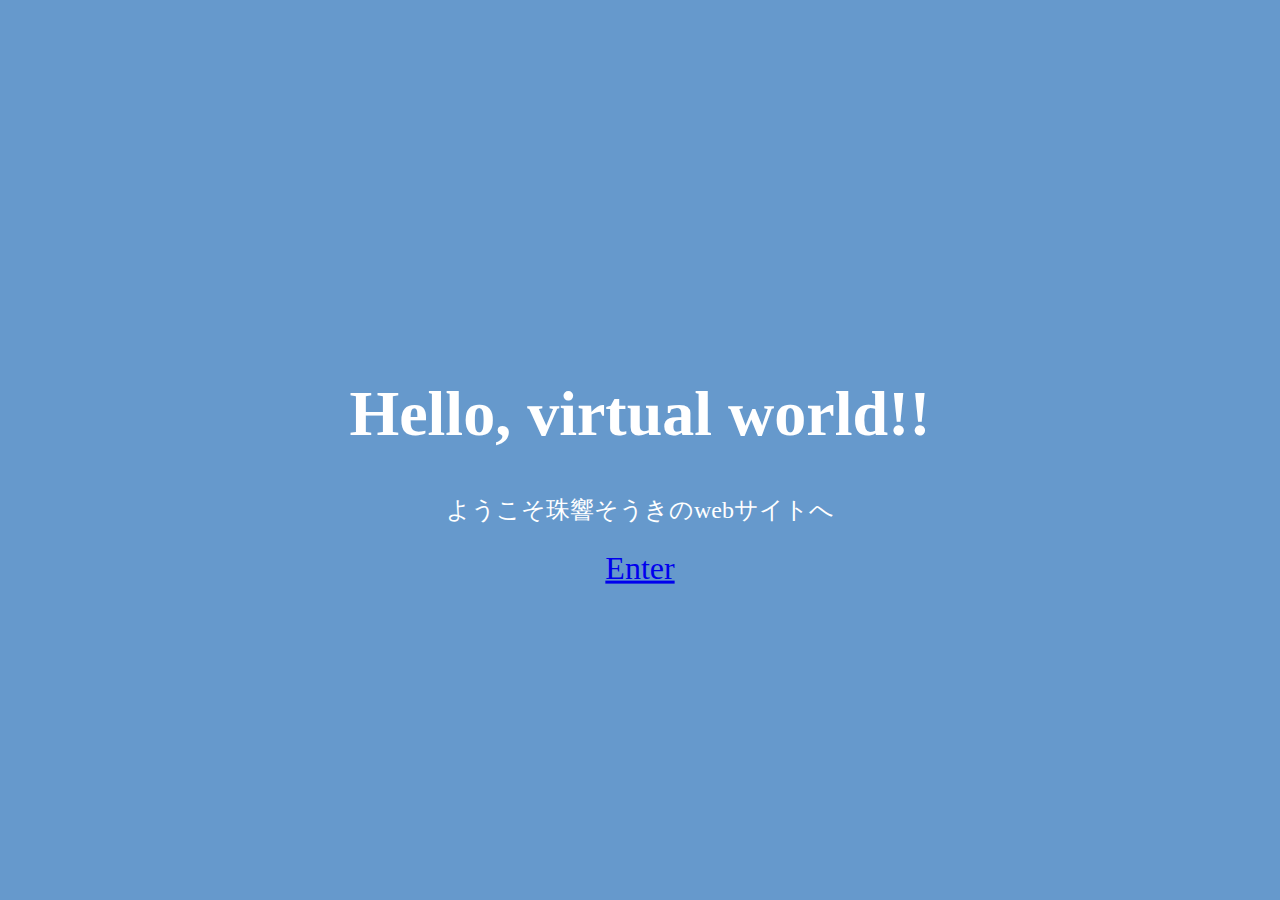
<file: index.html>
<!DOCTYPE html>
<html>
<head>
    <meta charset="utf-8">
    <link rel="stylesheet" type="text/css" href="Style/entrance.css">
    <title>Hello virtual world!!</title>
</head>

<body class="entrance">
    <h1>Hello, virtual world!!</h1>
    <p class="xx_small">ようこそ珠響そうきのwebサイトへ</p>
    <a href="Pages/main.html">Enter</a>
</body>

</html>
</file>
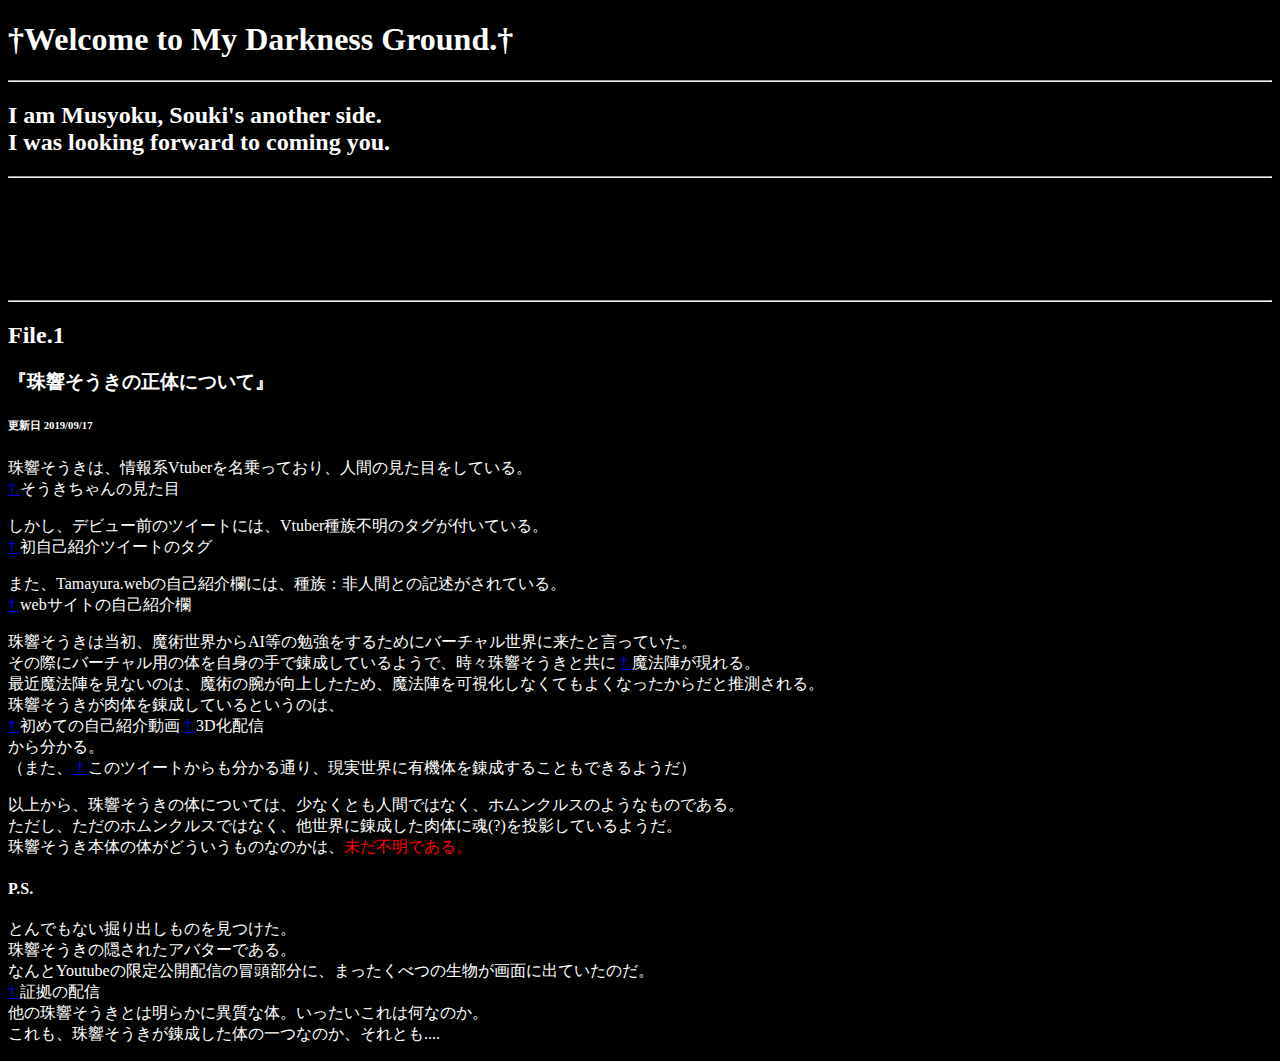
<file: Pages/Darker/index.html>
<!DOCTYPE html>
<html>
<head>
    <meta charset="utf-8">
    <script src="https://ajax.googleapis.com/ajax/libs/jquery/3.4.1/jquery.min.js"></script>
    <link rel="stylesheet" type="text/css" href="darker.css">
</head>

<body class="darker">
    <h1>†Welcome to My Darkness Ground.†</h1>
    <hr>
    <h2>
        I am Musyoku, Souki's another side. <br>
        I was looking forward to coming you. <br>
    </h2>
    
    <hr>
    <blockquote class="void">
        A lonely scarecrow standing at wilderness <br>
        was blown by wind and hit by rain, <br>
        but it kept on standing. <br>
        Here is not a farm but barren land. <br>
        The scarecrow has kept the ground only for its own fate. <br>
    </blockquote>

    <hr>

    <h2>File.1</h2><h3>『珠響そうきの正体について』</h3>
    <h6>更新日 2019/09/17</h6>
    <p>
        珠響そうきは、情報系Vtuberを名乗っており、人間の見た目をしている。<br>
        <a href="../../Img/standing_tamayura.png" target="_blank">
            †
        </a>そうきちゃんの見た目<br>
    </p>
    <p>
        しかし、デビュー前のツイートには、Vtuber種族不明のタグが付いている。<br>
        <a href="https://twitter.com/tamayurasouki/status/1104286679697780738" target="_blank">
            †
        </a>初自己紹介ツイートのタグ<br>
    </p>
    <P>
        また、Tamayura.webの自己紹介欄には、種族：非人間との記述がされている。<br>
        <a href="../about_me.html" target="_blank">
            †
        </a>webサイトの自己紹介欄
    </p>
    <p>
        珠響そうきは当初、魔術世界からAI等の勉強をするためにバーチャル世界に来たと言っていた。<br>
        その際にバーチャル用の体を自身の手で錬成しているようで、時々珠響そうきと共に
        <a href="../../Img/magic.png" target="_blank">
            †
        </a>魔法陣が現れる。<br>
        最近魔法陣を見ないのは、魔術の腕が向上したため、魔法陣を可視化しなくてもよくなったからだと推測される。<br>
        珠響そうきが肉体を錬成しているというのは、<br>
        <a href="https://youtu.be/nrspfa7FXCg" target="_blank">
            †
        </a>初めての自己紹介動画
        <a href="https://youtu.be/lBwYKtsXtqI" target="_blank">
            †
        </a>3D化配信<br>
        から分かる。<br>
        （また、<a href="https://twitter.com/tamayurasouki/status/1160859343899615232" target="_blank">
            †
        </a>このツイートからも分かる通り、現実世界に有機体を錬成することもできるようだ）<br>
    </p>
    <p>
        以上から、珠響そうきの体については、少なくとも人間ではなく、ホムンクルスのようなものである。<br>
        ただし、ただのホムンクルスではなく、他世界に錬成した肉体に魂(?)を投影しているようだ。<br>
        珠響そうき本体の体がどういうものなのかは、<font color="red">未だ不明である。</font><br>
    </p>
    <p>
        <h4>P.S.</h4>
        とんでもない掘り出しものを見つけた。<br>
        珠響そうきの隠されたアバターである。<br>
        なんとYoutubeの限定公開配信の冒頭部分に、まったくべつの生物が画面に出ていたのだ。<br>
        <a href="https://youtu.be/idtbGhk2TSc?t=152" target="_blank">
            †
        </a>証拠の配信<br>
        他の珠響そうきとは明らかに異質な体。いったいこれは何なのか。<br>
        これも、珠響そうきが錬成した体の一つなのか、それとも....
    </p>

    <script type="text/javascript" src="darker.js"></script>
</body>

</html>
</file>
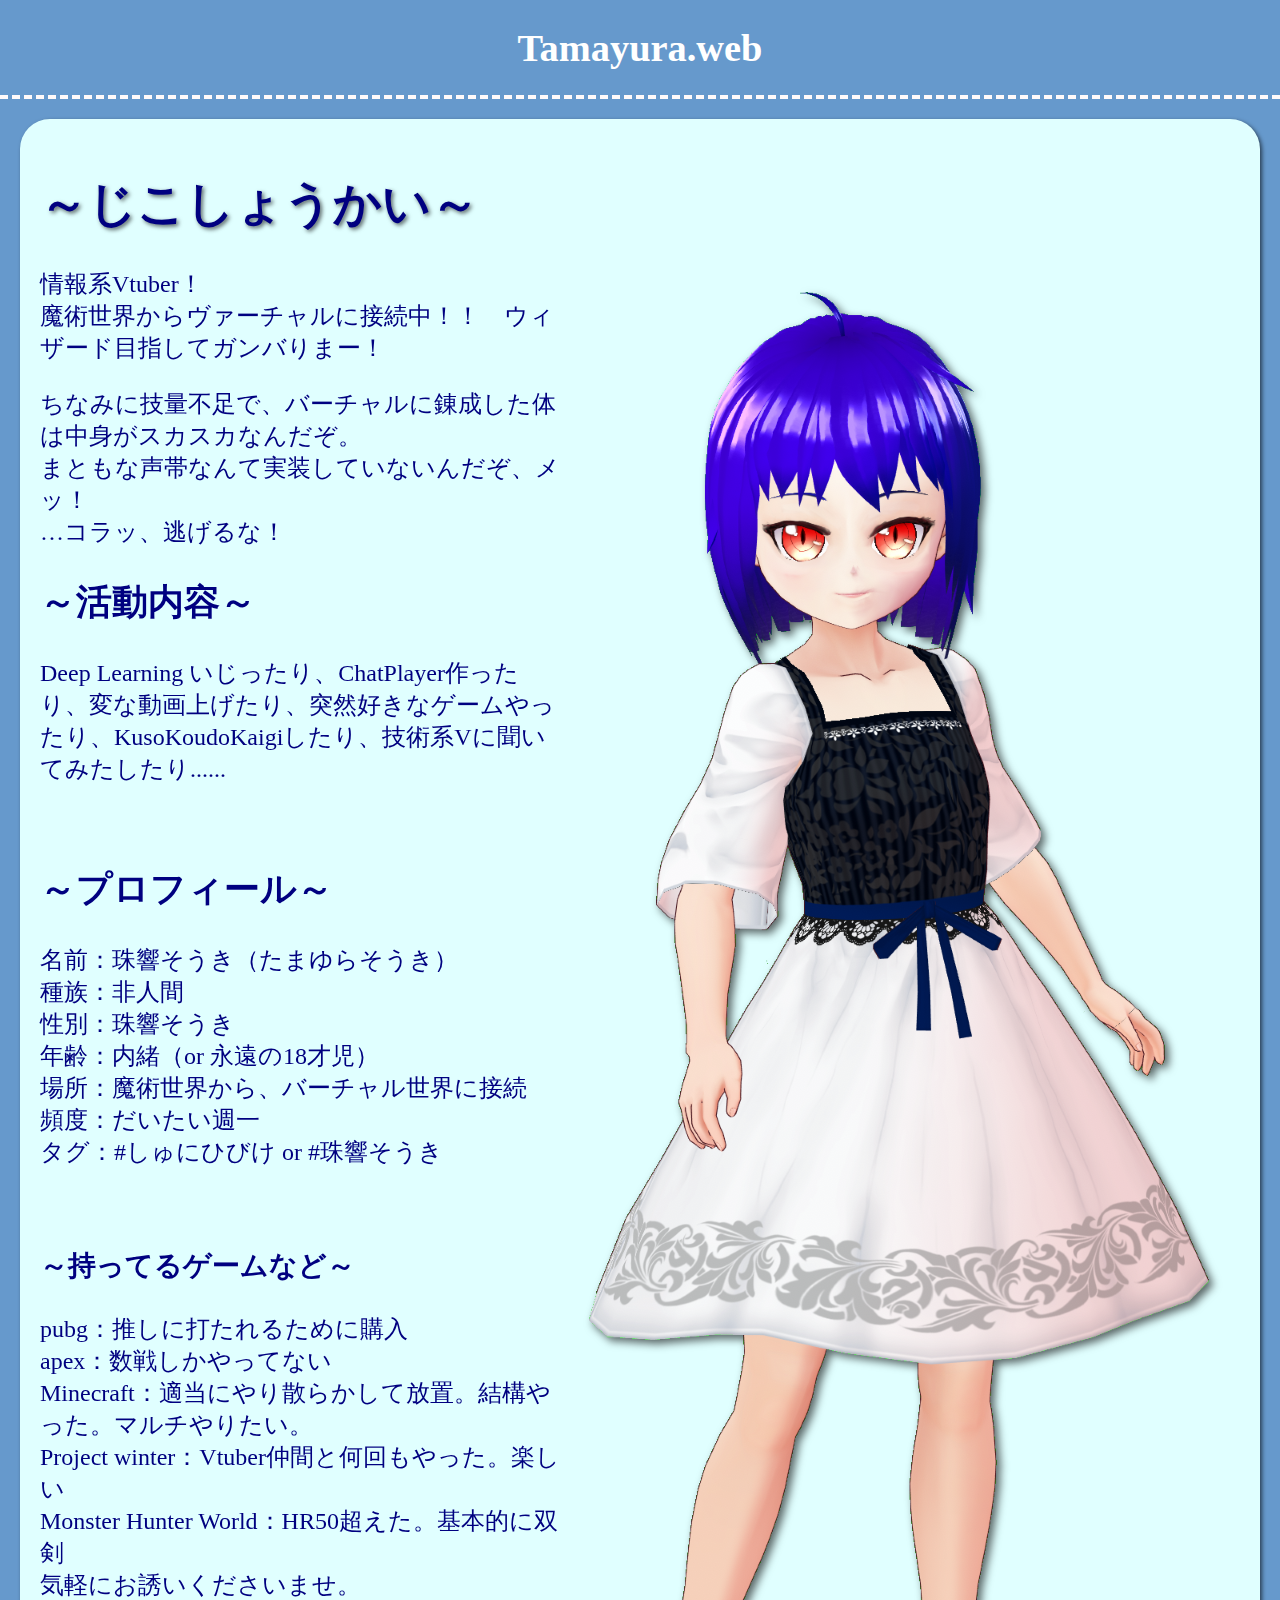
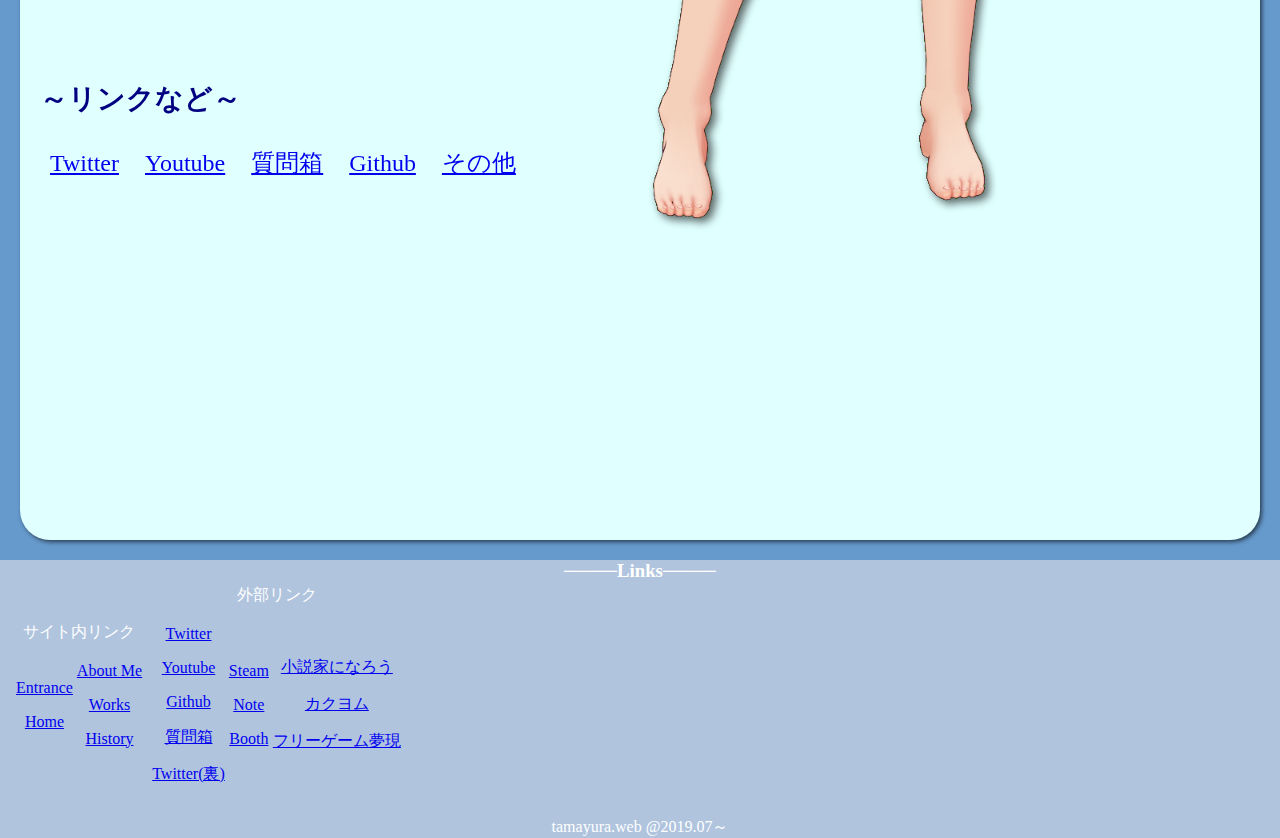
<file: Pages/about_me.html>
<!DOCTYPE html>
<html>
<head>
    <meta charset="utf-8">
    <script src="https://ajax.googleapis.com/ajax/libs/jquery/3.4.1/jquery.min.js"></script>
    <link rel="stylesheet" type="text/css" href="../Style/main.css">
    <link rel="stylesheet" type="text/css" href="../Style/about_me.css">
    <title>About Me</title>
</head>

<body class="self_introduce">
    <header>
    </header>

    <div class="content">
        <h1>～じこしょうかい～</h1>
        <img src="../Img/standing_tamayura.png">
        <p>
        情報系Vtuber！<br>
        魔術世界からヴァーチャルに接続中！！　ウィザード目指してガンバりまー！
        </p><p>
        ちなみに技量不足で、バーチャルに錬成した体は中身がスカスカなんだぞ。<br>
        まともな声帯なんて実装していないんだぞ、メッ！<br>
        …コラッ、逃げるな！<br>
        </p>
        
        <h2>～活動内容～</h2>
        <p>Deep Learning いじったり、ChatPlayer作ったり、変な動画上げたり、突然好きなゲームやったり、KusoKoudoKaigiしたり、技術系Vに聞いてみたしたり......</p>
        <br>
        
        <h2>～プロフィール～</h2>
        <p>
            名前：珠響そうき（たまゆらそうき）<br>
            種族：非人間<br>
            性別：珠響そうき<br>
            年齢：内緒（or 永遠の18才児）<br>
            場所：魔術世界から、バーチャル世界に接続<br>
            頻度：だいたい週一<br>
            タグ：#しゅにひびけ or #珠響そうき<br>
        </p>

        <br>
        <h3>～持ってるゲームなど～</h3>
        <p>
            pubg：推しに打たれるために購入<br>
            apex：数戦しかやってない<br>
            Minecraft：適当にやり散らかして放置。結構やった。マルチやりたい。<br>
            Project winter：Vtuber仲間と何回もやった。楽しい<br>
            Monster Hunter World：HR50超えた。基本的に双剣<br>
            気軽にお誘いくださいませ。
        </p>

        <br>
        <h3>～リンクなど～</h3>
        <a href="https://twitter.com/tamayurasouki">Twitter</a>
        <a href="https://www.youtube.com/channel/UCRQ6fe53K3Qh-6FzPaGMUXw">Youtube</a>
        <a href="https://peing.net/ja/tamayurasouki">質問箱</a>
        <a href="https://github.com/tamayura-souki">Github</a>
        <a href="http://twpf.jp/tamayurasouki">その他</a>

        <div id="video">
                <iframe width="500" height="315" src="https://www.youtube.com/embed/XN8snPWgHgk" frameborder="0" allow="accelerometer; autoplay; encrypted-media; gyroscope; picture-in-picture" allowfullscreen></iframe>
        </div>    
    </div>

    <footer>
    </footer>

    <script type="text/javascript" src="load.js"></script>
</body>

</html>
</file>
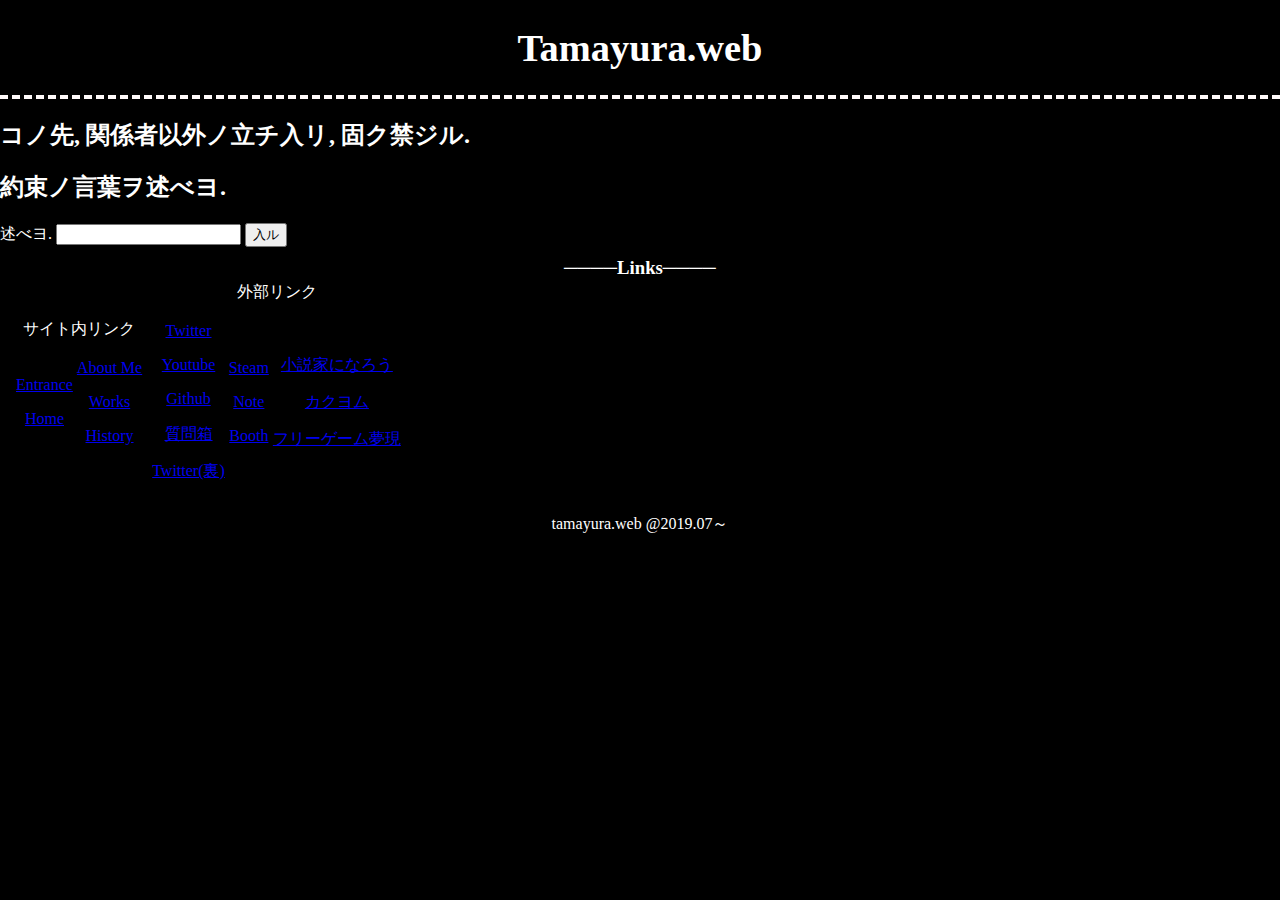
<file: Pages/darker.html>
<!DOCTYPE html>
<html>
<head>
    <meta charset="utf-8">
    <script src="https://ajax.googleapis.com/ajax/libs/jquery/3.4.1/jquery.min.js"></script>
    <link rel="stylesheet" type="text/css" href="../Style/main.css">
    <link rel="stylesheet" type="text/css" href="../Style/darker.css">
    <title>Darker</title>
</head>

<body class="darker">
    <header>
    </header>

    <h2>コノ先, 関係者以外ノ立チ入リ, 固ク禁ジル.</h2>
    <h2>約束ノ言葉ヲ述べヨ.</h2>
    
    <form id = "pass_form">
        <div>
        <label for="pass">述べヨ.</label>
        <input type="text" id="pass" name="pass_word" value="">
        <input type="button" value="入ル" onclick="onButtonClick();" />
        </div>
    </form>

    <footer>
    </footer>

    <script type="text/javascript" src="load.js"></script>
    <script type="text/javascript" src="Darker/darker.js"></script>
</body>

</html>
</file>
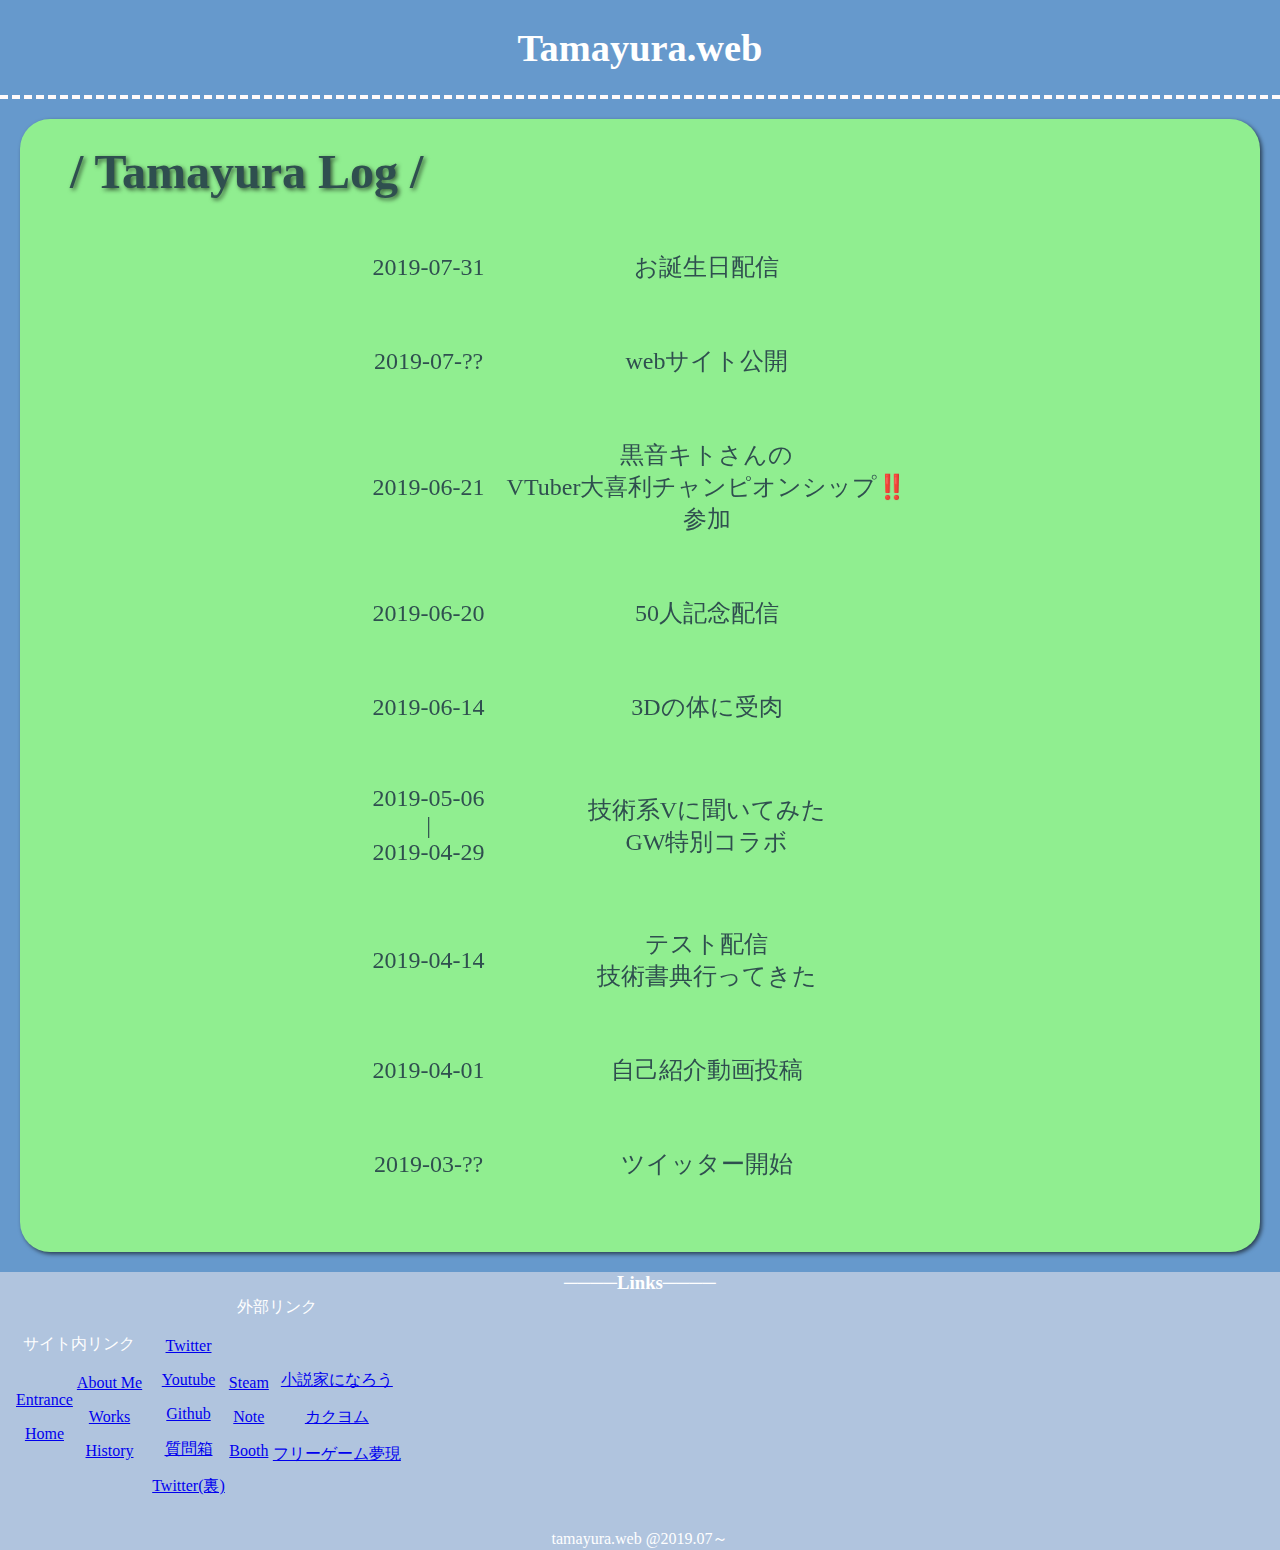
<file: Pages/history.html>
<!DOCTYPE html>
<html>
<head>
    <meta charset="utf-8">
    <script src="https://ajax.googleapis.com/ajax/libs/jquery/3.4.1/jquery.min.js"></script>
    <link rel="stylesheet" type="text/css" href="../Style/main.css">
    <link rel="stylesheet" type="text/css" href="../Style/history.css">
    <title>About Me</title>
</head>

<body class="history">
    <header>
    </header>

    <div class="content">
        <h1>/ Tamayura Log /</h1>
        <table>
            <tr><td>2019-07-31</td><td>お誕生日配信</td></tr>
            <tr><td>2019-07-??</td><td>webサイト公開</td></tr>
            <tr><td>2019-06-21</td><td>黒音キトさんの<br>VTuber大喜利チャンピオンシップ‼️<br>参加</td></tr>
            <tr><td>2019-06-20</td><td>50人記念配信</td></tr>
            <tr><td>2019-06-14</td><td>3Dの体に受肉</td></tr>
            <tr><td>
                2019-05-06<br>
                |<br>
                2019-04-29
            </td><td>
                技術系Vに聞いてみた<br>
                GW特別コラボ
            </td></tr>
            <tr><td>2019-04-14</td><td>テスト配信<br>技術書典行ってきた</td></tr>
            <tr><td>2019-04-01</td><td>自己紹介動画投稿</td></tr>
            <tr><td>2019-03-??</td><td>ツイッター開始</td></tr>
        </table>
    </div>

    <footer>
    </footer>

    <script type="text/javascript" src="load.js"></script>
</body>

</html>
</file>
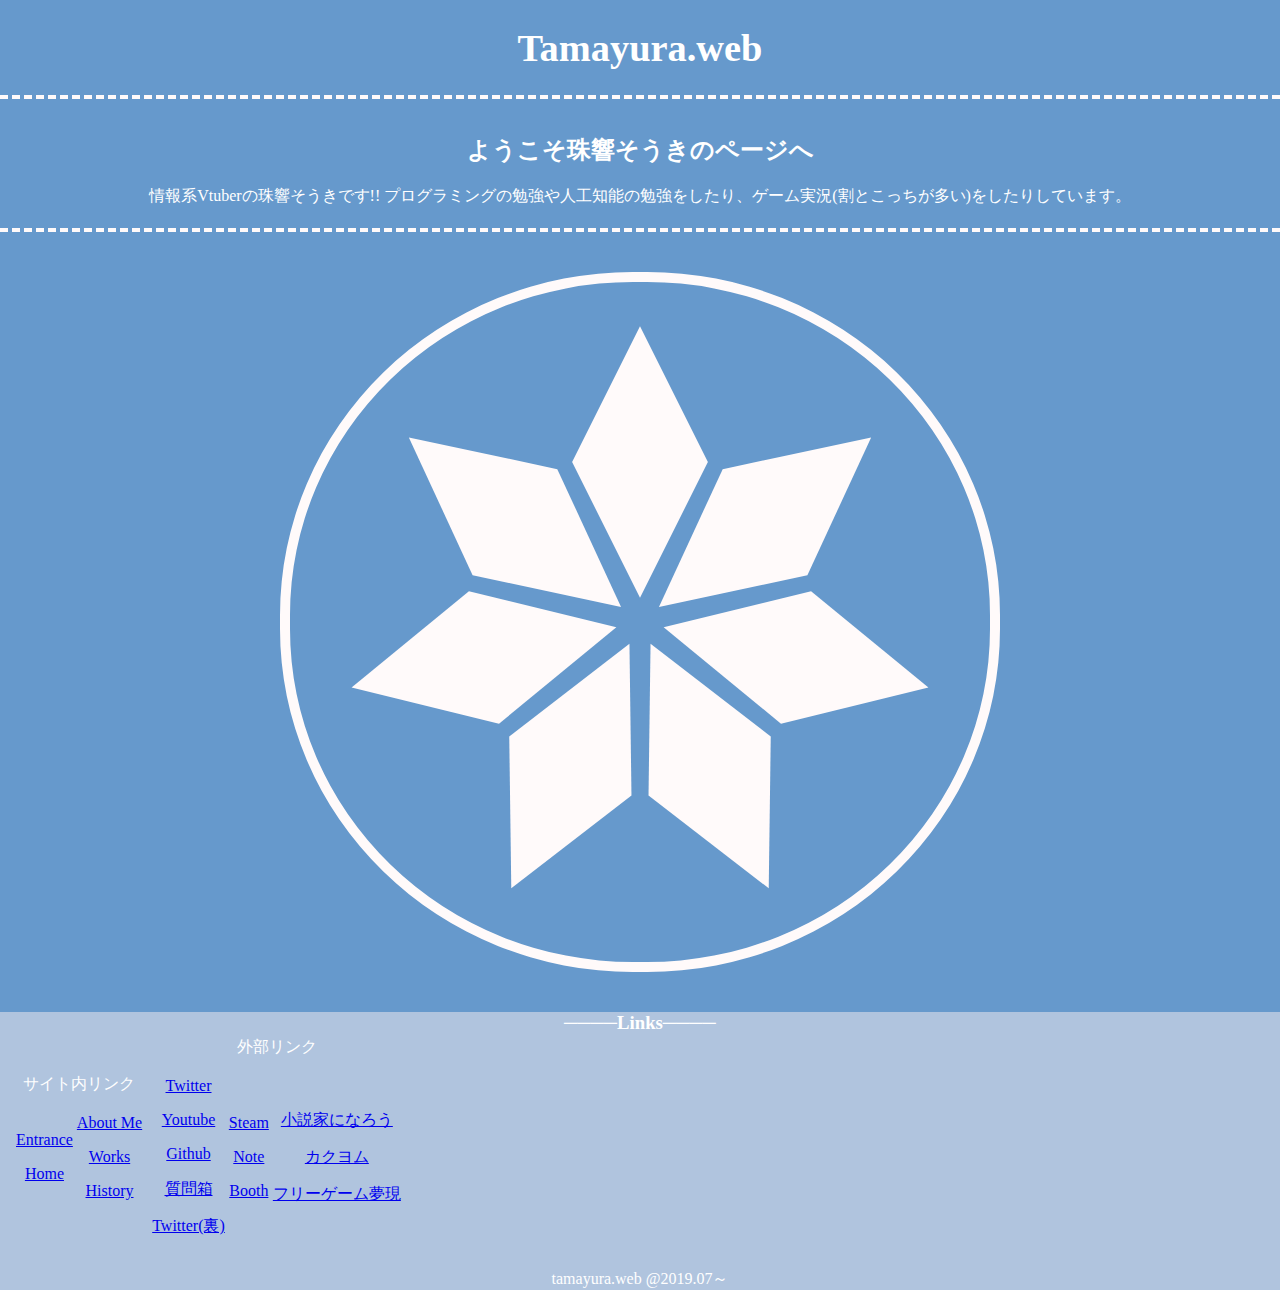
<file: Pages/main.html>
﻿<!DOCTYPE html>
<html>
<head>
    <meta charset="utf-8">
    <script src="https://ajax.googleapis.com/ajax/libs/jquery/3.4.1/jquery.min.js"></script>
    <link rel="stylesheet" type="text/css" href="../Style/main.css">
    <link rel="stylesheet" type="text/css" href="../Style/flower.css">
    <title>tamayura.web</title>
</head>

<body class>
    <header>
    </header>

    <div class = "site_intro">
        <h2>ようこそ珠響そうきのページへ</h2>
        <p>情報系Vtuberの珠響そうきです!! プログラミングの勉強や人工知能の勉強をしたり、ゲーム実況(割とこっちが多い)をしたりしています。</p>
    </div>

    <div class = "flower">
        <a href="about_me.html" class="petal" id="petal0">About Me</a>
        <!--<a href="works.html" class="petal" id="petal1">Works</a>-->
        <a class="petal" id="petal1">Coming soon...</a>
        <a class="petal" id="petal2">Coming soon...</a>
        <a href="history.html" class="petal" id="petal3">History</a>
        <a class="petal" id="petal4">Coming soon...</a>
        <a class="petal" id="petal5">Coming soon...</a>
        <a href="darker.html" class="petal" id="petal6">Darker</a>

    </div>

    <footer>
    </footer>

    <script type="text/javascript" src="load.js"></script>
</body>

</html>
</file>
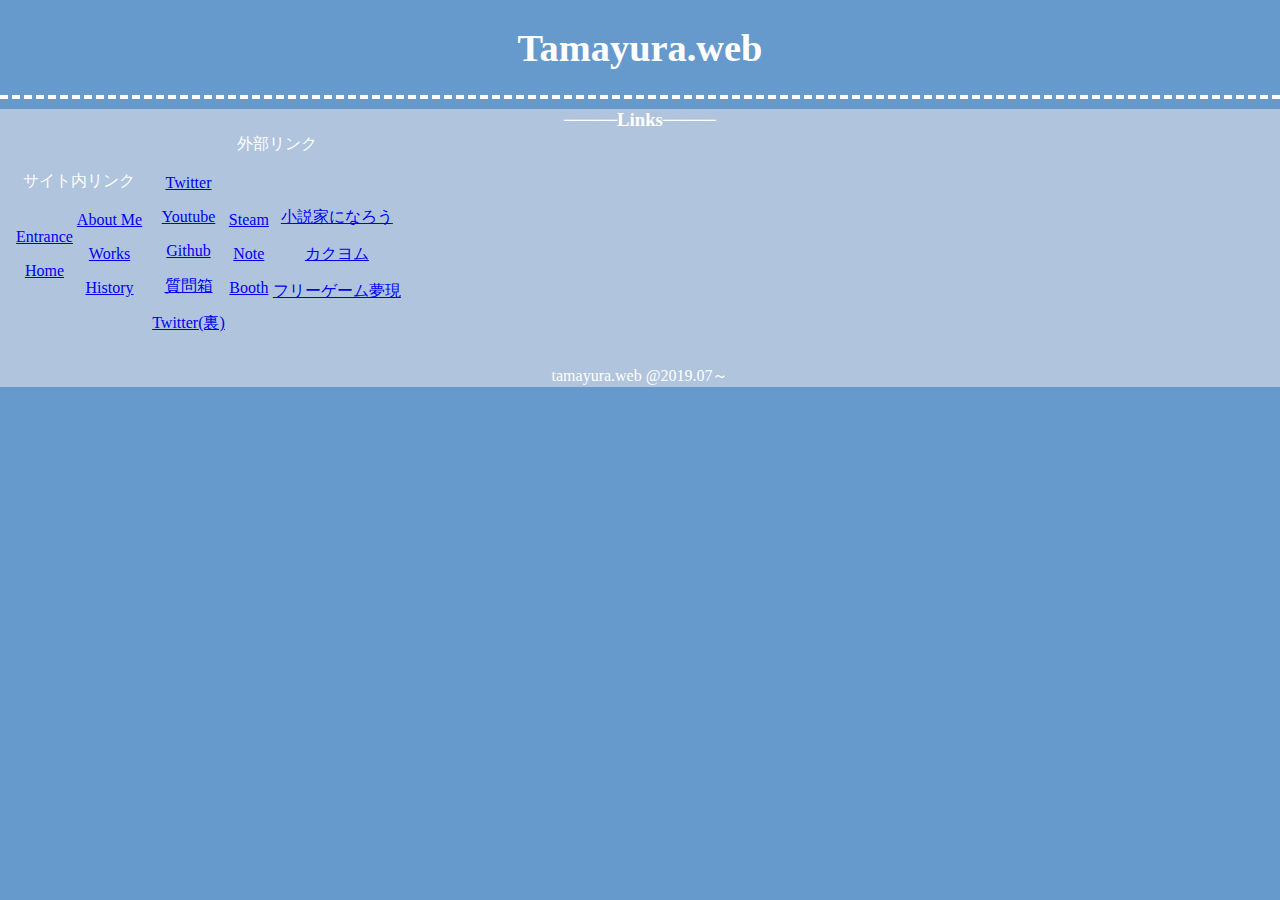
<file: Pages/works.html>
<!DOCTYPE html>
<html>
<head>
    <meta charset="utf-8">
    <script src="https://ajax.googleapis.com/ajax/libs/jquery/3.4.1/jquery.min.js"></script>
    <link rel="stylesheet" type="text/css" href="../Style/main.css">
    <link rel="stylesheet" type="text/css" href="../Style/works.css">
    <title>About Me</title>
</head>

<body class="works">
    <header>
    </header>

    
    <footer>
    </footer>

    <script type="text/javascript" src="load.js"></script>
</body>

</html>
</file>
<file: Style/entrance.css>
body {
    position: relative;
    background: #6699cc;
    color: white;
    margin: 10px auto;
}

.entrance {
    font-size: xx-large;
    position: absolute;
    top: 50%;
    left: 50%;
    -webkit-transform : translate(-50%,-50%);
    transform : translate(-50%,-50%);
    text-align : center;
}

.xx_small {
    font-size: x-large;
}
</file>
<file: Pages/Darker/darker.css>
body {
    background-color: black;
    color: white;
}

.void {
    color: black;
}
</file>
<file: Style/main.css>
body {
    position: relative;
    background: #6699cc;
    color: white;
    margin: 10px auto 0px auto;
}

.header_link {
    margin: 20px 20px;
    text-align: center;
    display: none;
}

.header_link a {
    font-size: x-large;
    padding: 5px 20px;
    text-decoration: none;
    color: black;
    background: paleturquoise;
    border: dashed 2px black;
    border-radius: 10%;
}

header:hover > .header_link {
    display: block;
}

.title {
    font-size: larger;
    color: white;
    border-bottom: dashed 4px snow;
    text-align: center;
}

.site_intro {
    padding: 5px 10px;
    margin: 10px auto;
    text-align: center;
    border-bottom: dashed 4px snow;
}

#links {
    text-align: center;
    background: lightsteelblue;
    padding: 5px auto;
    margin: 10px 10px;
    width: auto;
}
#links h3 {
    margin: 5px 0px 0px 0px;
}

footer {
    padding: 15px auto;
    text-align: center;
    background: lightsteelblue;
}
</file>
<file: Style/about_me.css>
#video iframe{
    margin: 10px auto;
}

.self_introduce .content{
    font-size: x-large;
    width: auto;
    height: 100%;
    min-height: 1800px;
    padding: 20px;
    margin: 20px 20px;
    color: navy;
    background: lightcyan;
    border-radius: 30px;
    filter: drop-shadow(2px 2px 2px rgba(0,0,0,0.6));
}

.self_introduce .content h1 {
    filter: drop-shadow(2px 2px 2px rgba(0,0,0,0.6));
}

.self_introduce .content img {
    float:right;
    filter: drop-shadow(4px 4px 4px rgba(0,0,0,0.6));
}

.self_introduce .content a{
    padding: 10px;
}
</file>
<file: Style/darker.css>
body {
    background-color: black;
}

footer {
    background-color: black;
}

#links {
    background-color: black;
}
</file>
<file: Style/history.css>
#video iframe{
    margin: 10px auto;
}

.history .content{
    font-size: x-large;
    width: auto;
    height: 100%;
    padding: 20px;
    margin: 20px 20px;
    color: darkslategray;
    background: lightgreen;
    border-radius: 30px;
    filter: drop-shadow(2px 2px 2px rgba(0,0,0,0.6));
}

.history .content table {
    margin:  20px auto;
}
.history .content td {
    padding: 30px 10px;
    margin: 10px auto;
    text-align: center;
    vertical-align: center;
}

.history .content h1 {
    margin: 5px 30px;
    filter: drop-shadow(2px 2px 2px rgba(0,0,0,0.6));
}

.history .content img {
    float:right;
    filter: drop-shadow(4px 4px 4px rgba(0,0,0,0.6));
}

@media only screen and (max-width: 1100px), print {
    img{
      width: 100%;
      height: auto;
    }
}
@media only screen and (min-width: 1100px), print {
    img{
      width: auto;
      height: auto;
    }
}

.history .content a{
    padding: 10px;
}
</file>
<file: Style/flower.css>
/*メインページのお花クリック*/

.flower {
    position: relative;
    width: 100%;
    padding: 340px 0px 340px 0px;
    margin: 40px auto;
    border: solid 10px snow;
    border-radius:49%;
    max-width: 700px;
}

.petal {
    width: 100%;
    height: 100%;
    position: absolute;
    right: 50%;
    left:  50%;
    border: none;
    background: snow;
    color: snow;
    content:'';
    max-width:  6rem;
    max-height: 6rem;
    transition: background-color 0.2s;
    text-decoration: none;
}

#petal0 {
    transform: translate(-3.0rem, -3.0rem) translate(0, -10rem) scaleY(2) rotate(45deg);
}
#petal1 {
    transform: translate(-3.0rem, -3.0rem) rotate(51.4deg) translate(0, -10rem) scaleY(2) rotate(-45deg);
}
#petal2 {
    transform: translate(-3.0rem, -3.0rem) rotate(51.4deg) rotate(51.4deg) translate(0, -10rem) scaleY(2) rotate(-45deg);
}
#petal3 {
    transform: translate(-3.0rem, -3.0rem) rotate(51.4deg) rotate(51.4deg) rotate(51.4deg) translate(0, -10rem) scaleY(2) rotate(-135deg);
}

#petal4 {
    transform: translate(-3.0rem, -3.0rem) rotate(-51.4deg) rotate(-51.4deg) rotate(-51.4deg) translate(0, -10rem) scaleY(2) rotate(45deg);
}
#petal5 {
    transform: translate(-3.0rem, -3.0rem) rotate(-51.4deg) rotate(-51.4deg) translate(0, -10rem) scaleY(2) rotate(45deg);
}
#petal6 {
    transform: translate(-3.0rem, -3.0rem) rotate(-51.4deg) translate(0, -10rem) scaleY(2) rotate(45deg);
}

#petal0:visited {
    background: deepskyblue;
}

#petal1:visited {
    background: darkturquoise;
}

#petal3:visited {
    background: yellowgreen;
}

#petal6:visited {
    background: black;
}

.petal:hover{
    background: navy;
}
</file>
<file: Style/works.css>
/*.gallery {
    border-bottom: dashed 4px snow;
    display: flex;
    margin: 0;
    padding: 0;
    list-style: none;
    justify-content: space-between;
    flex-flow: row wrap;
}

.gallery img {
    flex: 0 0 19%;
    border: 1px solid #ccc;
    margin-bottom: 10px;
    height: 100px;
    width:  auto;
}*/
</file>
